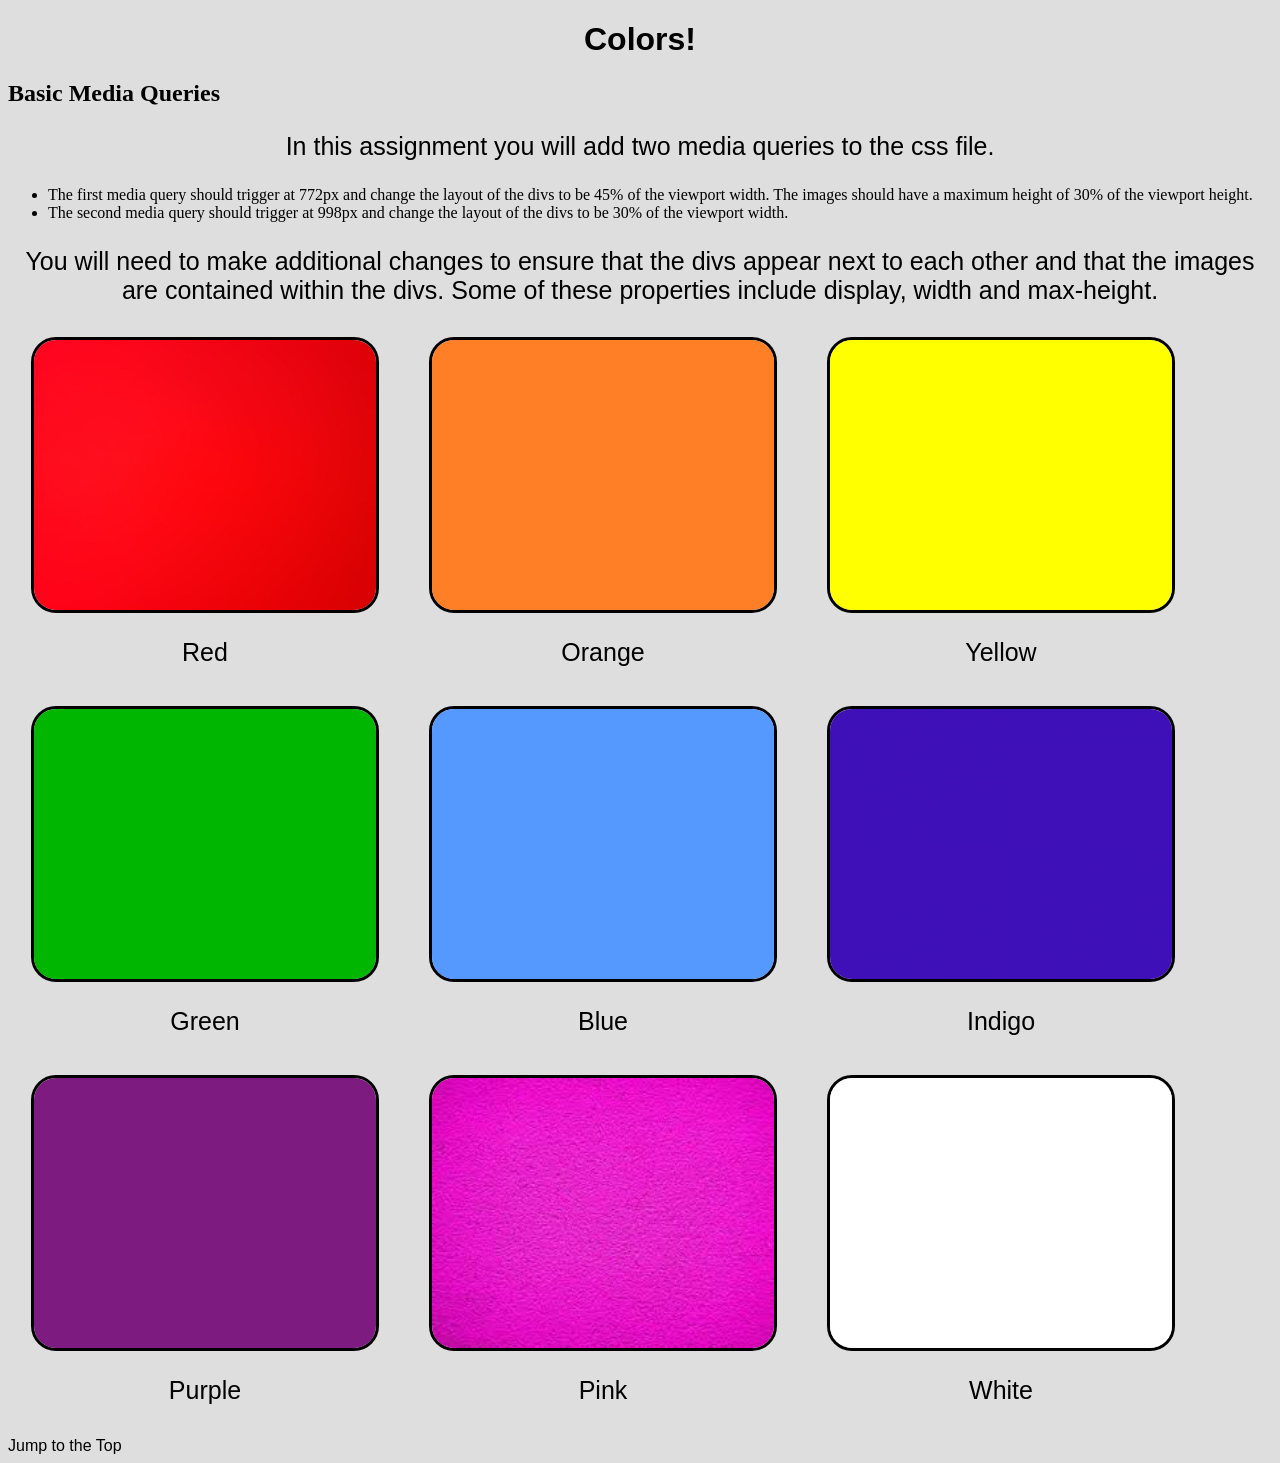
<file: Homework 1 responsive design/index.html>
<!DOCTYPE html>
<html lang="en">

<head>
  <meta charset="UTF-8">
  <meta http-equiv="X-UA-Compatible" content="IE=edge">
  <meta name="viewport" content="width=device-width, initial-scale=1.0">
  <title>Colors</title>
  <link rel="stylesheet" href="css/style.css">
</head>

<body>
  <header>
    <h1 id="top">Colors!</h1>
  </header>

  <main>
    <h2>Basic Media Queries</h2>
    <p>In this assignment you will add two media queries to the css file.</p>
    <ul>
      <li>The first media query should trigger at 772px and change the layout of the divs to be 45% of the viewport width. The images should have a maximum height of 30% of the viewport height.</li>

      <li>The second media query should trigger at 998px and change the layout of the divs to be 30% of the viewport width.</li>
    </ul>
    <p>You will need to make additional changes to ensure that the divs appear next to each other and that the images are contained within the divs.  Some of these properties include display, width and max-height.</p>

    <div>
      <img src="images/Red.jpeg" alt="Red" width="200">
      <p class = "label">Red</p>
    </div>
    <div>
      <img src="images/Orange.png" alt="Orange" width="200">
      <p class = "label">Orange</p>
    </div>
    <div>
      <img src="images/Yellow.png" alt="Yellow" width="200">
      <p class = "label">Yellow</p>
    </div>
    <div>
      <img src="images/Green.png" alt="Green" width="200">
      <p class = "label">Green</p>
    </div>
    <div>
      <img src="images/Blue.png" alt="Blue" width="200">
      <p class = "label">Blue</p>
    </div>
    <div>
      <img src="images/Indigo.jpeg" alt="Indigo" width="200">
      <p class = "label">Indigo</p>
    </div>
    <div>
      <img src="images/Purple.png" alt="Purple" width="200">
      <p class = "label">Purple</p>
    </div>
    <div>
      <img src="images/Pink.jpeg" alt="Pink" width="200">
      <p class = "label">Pink</p>
    </div>
    <div>
      <img src="images/White.png" alt="White" width="200">
      <p class = "label">White</p>
    </div>
    </div>
  </main>

  <footer>
    <a href="#top">Jump to the Top</a>
  </footer>
</body>

</html>
</file>
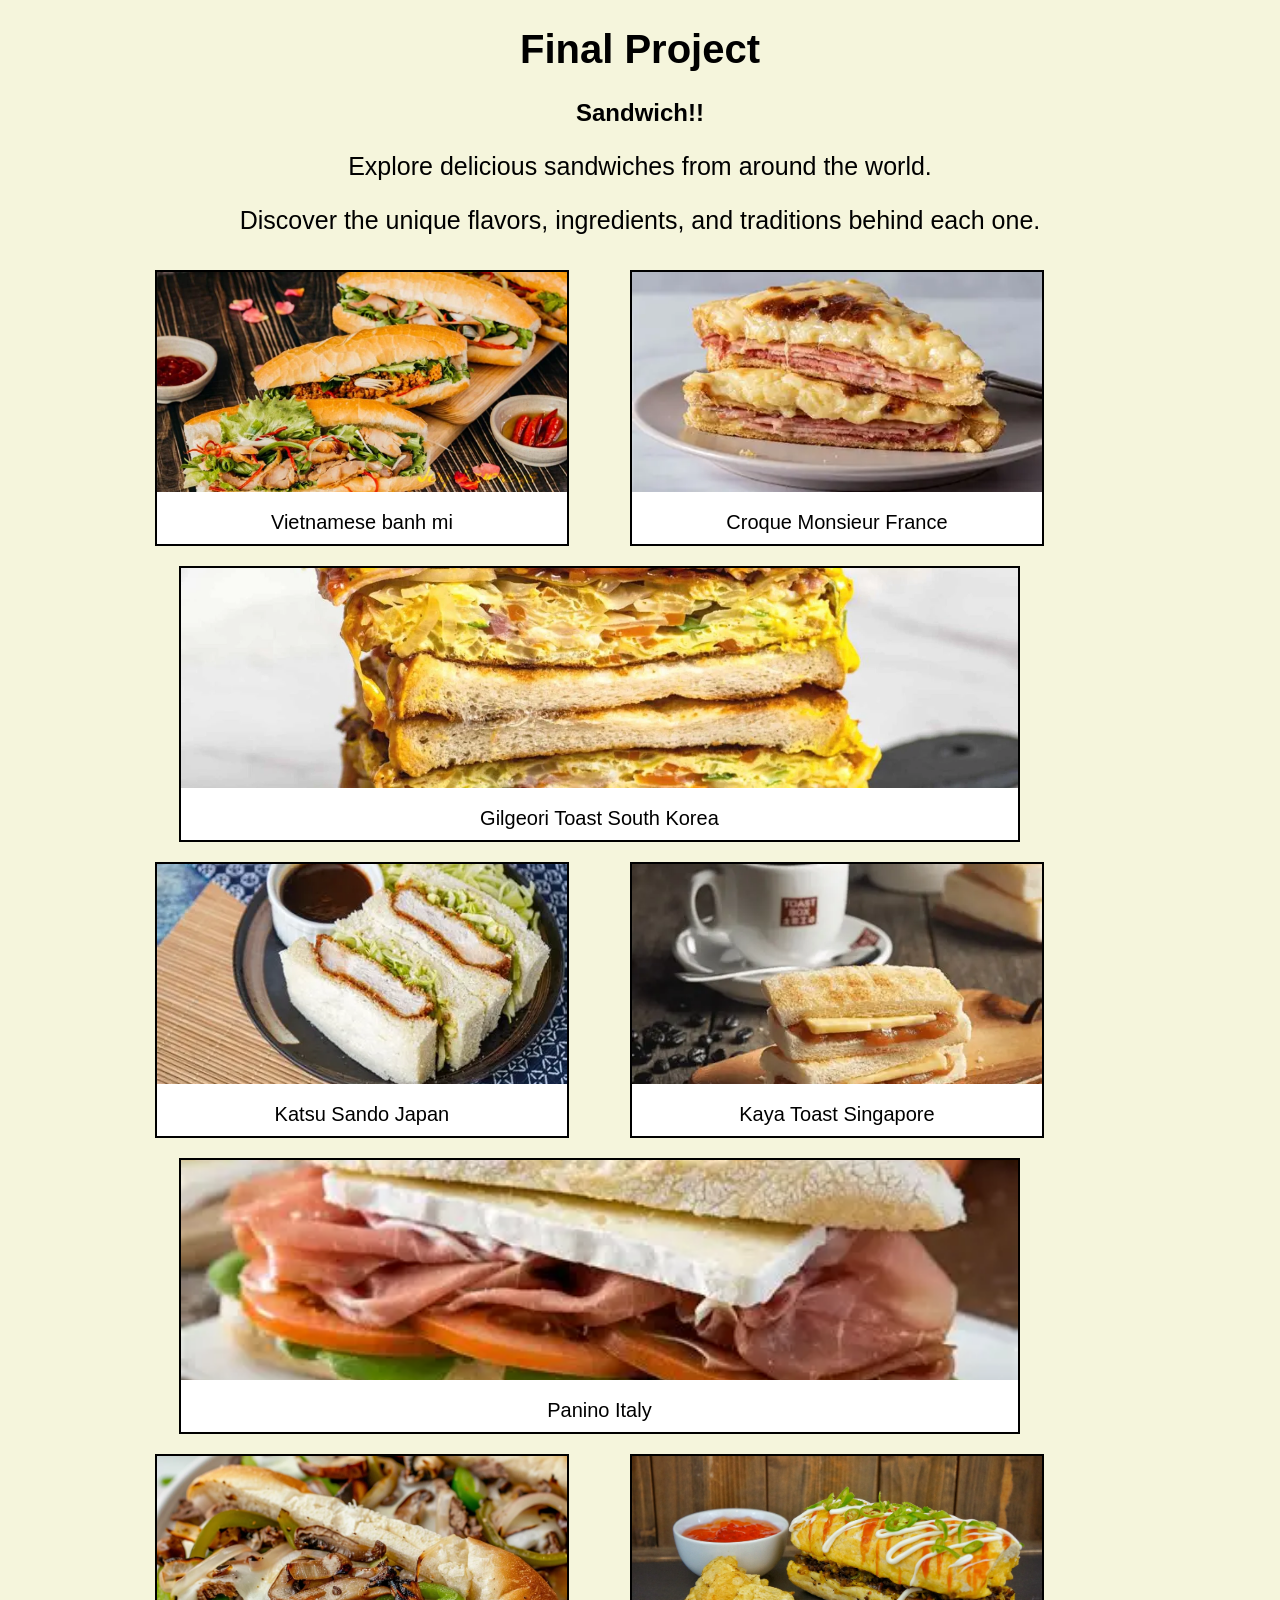
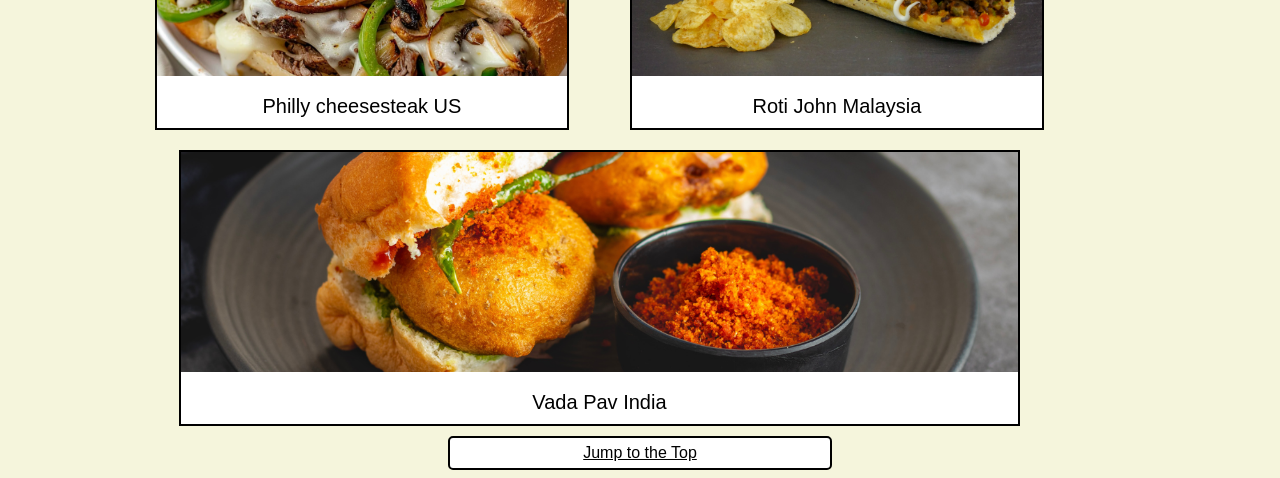
<file: Homework-2-responsive-design/index.html>
<!DOCTYPE html>
<html lang="en">

<head>
  <meta charset="UTF-8">
  <meta http-equiv="X-UA-Compatible" content="IE=edge">
  <meta name="viewport" content="width=device-width, initial-scale=1.0">
  <title>Sandwich final project</title>
  <link rel="stylesheet" href="css/style.css">
</head>

<body>
  <header>
    <h1 id="top">Final Project</h1>
    <h2 id="top2">Sandwich!!</h2>
  </header>

  <main>
    <p>Explore delicious sandwiches from around the world.</p>

    <p>Discover the unique flavors, ingredients, and traditions behind each one.</p>
    
    <div class = "grid">
        <figure>
        <img src="images/banh-mi-viet-nam.jpg" alt="Vietnamese banh mi" width="200">
        <figcaption>Vietnamese banh mi</figcaption>
        </figure>
        <figure>
        <img src="images/Croque-Monsieur-France.jpg" alt="Croque Monsieur France" width="200">
        <figcaption>Croque Monsieur France</figcaption>
        </figure>
        <figure>
        <img src="images/Gilgeori-Toast-South-Korea.jpg" alt="Gilgeori Toast South Korea" width="200">
        <figcaption>Gilgeori Toast South Korea</figcaption>
        </figure>
        <figure>
        <img src="images/Katsu-sando-japan.jpg" alt="Katsu Sando Japan" width="200">
        <figcaption>Katsu Sando Japan</figcaption>
        </figure>
        <figure>
        <img src="images/Kaya-Toast-Singapore.jpg" alt="Kaya Toast Singapore" width="200">
        <figcaption>Kaya Toast Singapore</figcaption>
        </figure>
        <figure>
        <img src="images/Panino-Italy.jpg" alt="Panino Italy" width="200">
        <figcaption>Panino Italy</figcaption>
        </figure>
        <figure>
        <img src="images/philly-cheesesteak-US.jpg" alt="Philly Cheesesteak USA" width="200">
        <figcaption>Philly cheesesteak US</figcaption>
        </figure>
        <figure>
        <img src="images/Roti_John-malaysia.jpg" alt="Roti John Malaysia" width="200">
        <figcaption>Roti John Malaysia</figcaption>
        </figure>
        <figure>
        <img src="images/vada-pag-india.jpg" alt="Vada Pav India" width="200">
        <figcaption>Vada Pav India</figcaption>
        </figure>
    </div>
  </main>

  <footer>
    <a href="#top">Jump to the Top</a>
  </footer>
</body>

</html>
</file>
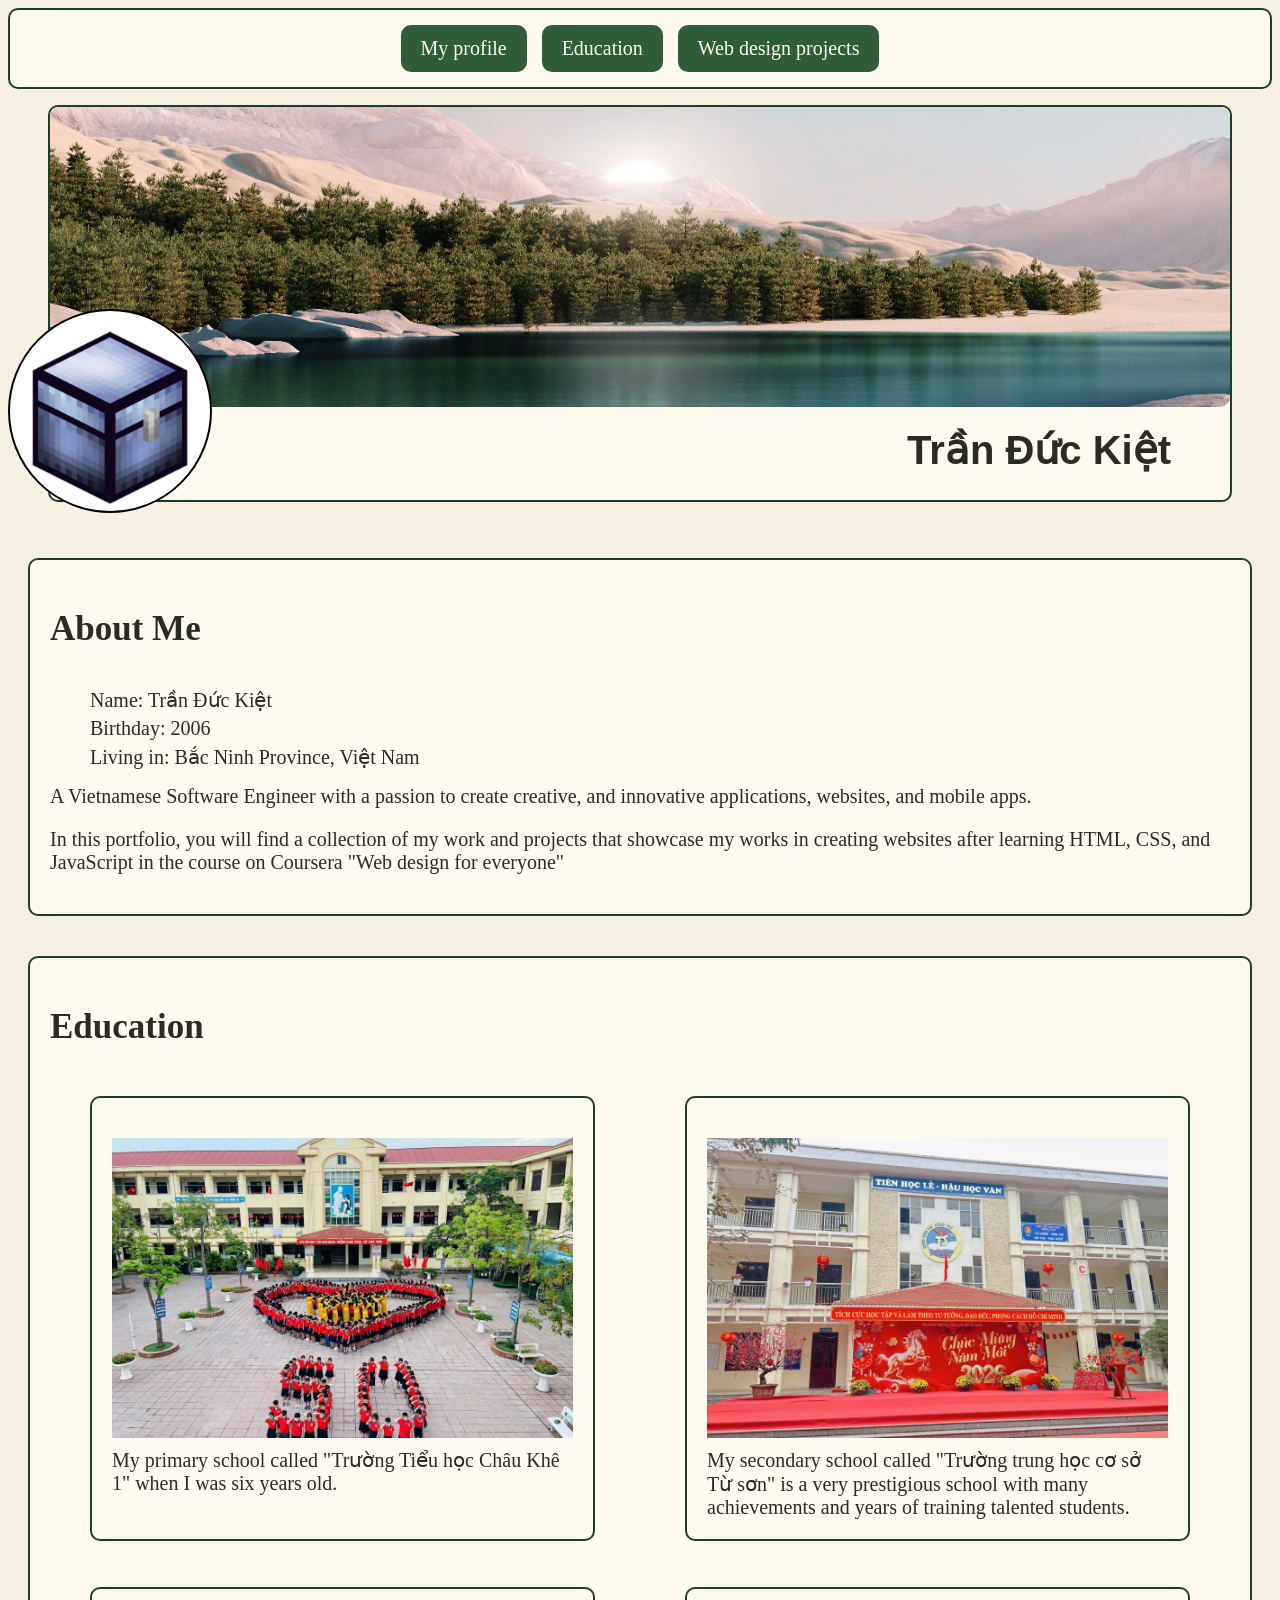
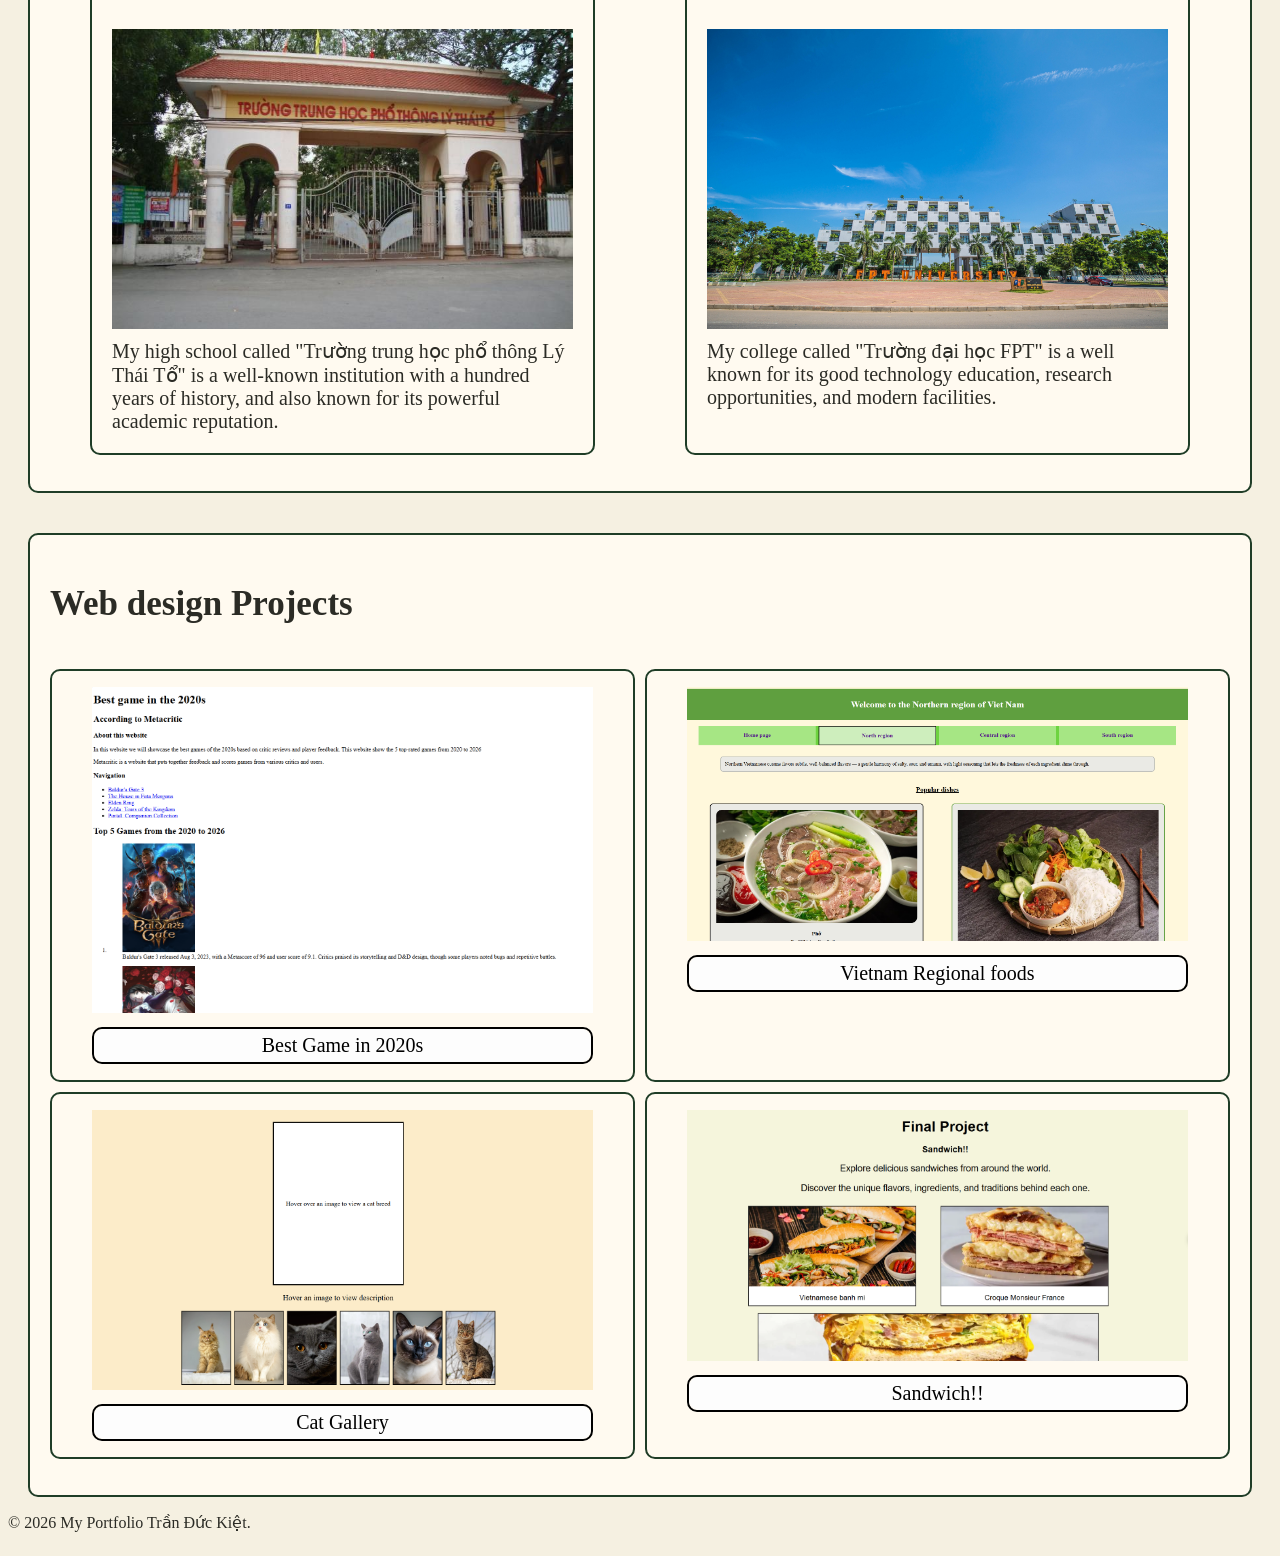
<file: PortfolioDesign/Index.html>
<!DOCTYPE html>
<html lang="en">
<head>
    <meta charset="UTF-8">
    <meta name="viewport" content="width=device-width, initial-scale=1.0">
    <link href = "style.css" rel = "stylesheet">
    <title>My portfolio</title>
</head>
<body>
    <a class="skip-link" href="#main">Skip to main content</a>
    <nav>
        <a href="#profile">My profile</a>
        <a href="#education">Education</a>
        <a href="#projects">Web design projects</a>
    </nav>
        <header class = "profile" id="profile">
                    <figure class = "banner">
                        <img src="Images/snow-forest.jpg" alt="Banner Snowy forest" width = "400">
                        <figcaption><h1>Trần Đức Kiệt</h1></figcaption>
                    </figure>
                    <figure class = "profile-picture">
                        <img src = "Images/Block_Reinforced_Strongbox.png" alt = "Profile Picture" width = "300">
                    </figure>
        </header>
        <main id="main">
            <section class = "about-me">
                <h2>About Me</h2>
                <div class = "grid"> 
                    <ul>
                        <li>Name: Trần Đức Kiệt</li>
                        <li>Birthday: 2006</li>
                        <li>Living in: Bắc Ninh Province, Việt Nam</li>
                    </ul>
                    <p>A Vietnamese Software Engineer with a passion to create creative, and innovative applications, websites, and mobile apps.</p>
                    <p>In this portfolio, you will find a collection of my work and projects that showcase my works in creating websites after learning HTML, CSS, and JavaScript in the course on Coursera "Web design for everyone"</p>
                </div>
            </section>
            <section class = "education" id="education">
                <h2>Education</h2>                
                <div class = "grid">
                    <figure>
                        <img src = "Images/TTHCK1.jpg" alt = "My primary school" width = "300">
                        <figcaption>My primary school called "Trường Tiểu học Châu Khê 1" when I was six years old.</figcaption>
                    </figure>
                                        <figure>
                        <img src = "Images/TTHCSTS.jpg" alt = "My secondary school" width = "300">
                        <figcaption>My secondary school called "Trường trung học cơ sở Từ sơn" is a very prestigious school with many achievements and years of training talented students.</figcaption>
                    </figure>
                    <figure>
                        <img src = "Images/TTHPTLTT.jpg" alt = "My high school" width = "300">
                        <figcaption>My high school called "Trường trung học phổ thông Lý Thái Tổ" is a well-known institution with a hundred years of history, and also known for its powerful academic reputation.</figcaption>
                    </figure>
                    <figure>
                        <img src = "Images/CollegeFPT.jpg" alt = "My college" width = "300">
                        <figcaption>My college called "Trường đại học FPT" is a well known for its good technology education, research opportunities, and modern facilities.</figcaption>
                    </figure>
                </div>
            </section>
        <section class = "web-Project" id="projects">
            <h2>Web design Projects</h2>
            <ul class = "projects-lists">
                <li>
                    <figure>
                        <img class = "preview" src = "Images/Bestgame.png" alt = "Best Game in 2020s" width = "300">
                        <figcaption><a href = "https://leclercmoonsilver.github.io/HTML-learning/HTML%20final%20project%20week%203/Best_game_in_2020s.html" target="_blank">Best Game in 2020s</a></figcaption>
                    </figure>
                </li>
                <li>
                    <figure>
                        <img class = "preview" src = "Images/VietnameseFood.png" alt = "Vietnam Regional foods" width = "300">
                        <figcaption><a href = "https://leclercmoonsilver.github.io/CSS-learning/CSS-final-project/MainPage.html" target="_blank">Vietnam Regional foods</a></figcaption>
                    </figure>
                </li>
                <li>
                    <figure>
                        <img class = "preview" src = "Images/Catcat.png" alt = "Cat Gallery" width = "300">
                        <figcaption><a href = "https://leclercmoonsilver.github.io/Java-script-learning/Javascript%20final%20project/index.html" target="_blank">Cat Gallery</a></figcaption>
                    </figure>
                </li>
                <li>
                    <figure>
                        <img class = "preview" src = "Images/Sandwich.png" alt = "Sandwich" width = "300">
                        <figcaption><a href = "https://leclercmoonsilver.github.io/HTML-CSS-Responsive-Design/Homework-2-responsive-design/index.html" target="_blank">Sandwich!!</a></figcaption>
                    </figure>
                </li>
            </ul>
        </section>
        </main>
        <footer>
            <p>&copy; 2026 My Portfolio Trần Đức Kiệt.</p>
        </footer>
    <button id="topBtn" aria-label="Back to top" hidden>↑</button>
    <script src="script.js"></script>
</body>
</html>
</file>
<file: Homework 1 responsive design/css/style.css>
body {
    background-color: #dedede;
}

h1 {
    text-align: center;
    font-family:Arial, sans-serif;
    font-size: 32px;
}

a {
    color: #000;
    text-decoration: none;
    font-family:Arial, sans-serif;
}

p {
   font-size: 25px;
   font-family:Arial, sans-serif;
}

img{
  width:100%;
}


p{
  text-align:center;
}

div img{
    width: 90%;
    height: 30vh;
    max-height: 30vh;
    /* object-fit: cover; */
    display:block;
    margin:auto;
    border: solid 3px black;
    border-radius: 25px;
}

div{
  display: inline-block;
  width: 100%;
  margin: 5px;
  padding: 2px;
  box-sizing: border-box;
}

@media (min-width: 772px) {
    div {
        width: 45vw;
    }
    div img {
        max-height: 30vh;
    }
}

@media (min-width: 998px) {
    div{
        width: 30vw;
    }
}



























/* main {
    border: 5px #000 solid;
    margin: 10px;
} */



/* .container {
    display: grid;
    grid-template-columns: 1fr;
    justify-items: center;
} */

/* img{
    width: 200px;
    height: 200px;
    padding: 5px;
} */

/* .child {
    position: relative;
    display: inline-block;
    border: 5px black solid;
    margin: 5px;
    border-radius: 5px;
} */

/* 

.label {
    display: none;
    position: absolute;
    top: 40%;
    left: 40%;
} */
/* 
.button {
    display: inline-block;
    border: 2px solid #000;
    padding: 5px;
    border-radius: 25px;
}
 */
/* 
.button:hover {
    background-color:#fff;
} */

/* 
footer {
    display: flex;
    justify-content: center;
} */

/* 
header {
    border-radius: 5px;
    border: 5px #000 solid;
    margin: 10px;
} */

/* 
.label {
    display: none;
    position: absolute;
    top: 40%;
    left: 40%;
} */
/* 
.child:hover .label {
    display: block;
} */
</file>
<file: Homework-2-responsive-design/css/style.css>
body {
    background-color: beige;
}

h1 {
    text-align: center;
    font-family:Arial, sans-serif;
    font-size: 40px;
}
h2 {
    text-align: center;
    font-family:Arial, sans-serif;
}

/* a {
    color: #000;
    text-decoration: none;
    font-family:Arial, sans-serif;
} */

p {
   font-size: 25px;
   font-family:Arial, sans-serif;
}

/* img{
  width:100%;
} */


p{
  text-align:center;
}

/* div img{
    width:150px;
    height: 150px;
    display:block;
    margin:auto;
} */

div{
  display: inline-block;
  width: 24%;
  margin: 5px;
  padding: 2px;
}

footer {
    a {
        display: flex;
        justify-content: center;
        width: 30%;
        height: 30px;
        line-height: 30px;
        border: 2px solid black;
        border-radius: 5px;
        background-color: white;
        margin: 0 auto;
        text-decoration: underline;
        color: #000;
        font-family:Arial, sans-serif;
    }
}

.grid {
    display: grid;
    grid-template-columns: 1fr;
    justify-items: center;
    margin: 0 auto;
    width: 80%;
    padding: 10px;
    gap: 10px;
}
figure {
    margin: 0;
    width: 90%;
    border-radius: 10px;
    border: 2px solid black;
    background-color: white;
}
figure img {
    width: 100%;
    height: 220px;
    object-fit: cover;
    border-radius: 10px;
}

figcaption {
    text-align: center;
    font-family:Arial, sans-serif;
    font-size: 20px;
    padding: 10px 5px;
}


@media (min-width: 772px) {
    .grid {
        grid-template-columns: 45% 45%;
        row-gap: 20px;
        column-gap: 20px;
    }
    .grid figure:last-child {
        grid-column: span 2;
        width: 90%;
    }
    .grid figure img {
        width: 100%;
        height: 100%;
        object-fit: cover;
        border-radius: 50%;
    }
    .grid figure {
        width: 200px;
        height: 200px;
        border-radius: 50%;
        margin: 0 auto 60px auto;
    }
    .grid figcaption {
        margin-top: 5px;
    }
}

@media (min-width: 992px) {
    .grid figure {
        width: 90%;
        height: auto;
        border-radius: 0px;
        margin: 0 auto;
    }
    .grid figure img {
        width: 100%;
        height: 220px;
        object-fit: cover;
        border-radius: 0px;
    }
    .grid figure:last-child {
        grid-column: span 1;
    }
    .grid figure:nth-child(3n) {
        grid-column: span 2;
    }
}

html {
    scroll-behavior: smooth;
}

@media (prefers-reduce-motion: reduce) {
    html {
        scroll-behavior: auto;
    }
}

@media (prefers-color-scheme: dark) {
    body {
        background-color: #121212;
        color: #ffffff;
    }
    figure {
        border-color: black;
        background-color: #1a1a1a;
        color: #fdd835;
    }
    footer a {
        border-color: #ffffff;
        color: black;
    }
}















/* main {
    border: 5px #000 solid;
    margin: 10px;
}



.container {
    display: grid;
    grid-template-columns: 1fr;
    justify-items: center;
}

img{
    width: 200px;
    height: 200px;
    padding: 5px;
}

.child {
    position: relative;
    display: inline-block;
    border: 5px black solid;
    margin: 5px;
    border-radius: 5px;
}



.label {
    display: none;
    position: absolute;
    top: 40%;
    left: 40%;
}

.button {
    display: inline-block;
    border: 2px solid #000;
    padding: 5px;
    border-radius: 25px;
}


.button:hover {
    background-color:#fff;
}


footer {
    display: flex;
    justify-content: center;
}


header {
    border-radius: 5px;
    border: 5px #000 solid;
    margin: 10px;
}


.label {
    display: none;
    position: absolute;
    top: 40%;
    left: 40%;
}

.child:hover .label {
    display: block;
} */
</file>
<file: PortfolioDesign/style.css>
/*this guy help delcare variables
but in here he will be a color palette for the website
w guy for making thing easier
*/
:root {
    --bg: #f5f0e1;
    --card: #fffaf0;
    --primary: #2f5d3a;
    --accent: #6b9e5a;
    --border: #1f3d27;
    --text: #2b2b25; 
}





.banner {
    img{
        display: block;
        border-radius: 10px;
        object-fit: cover;
        width: 100%;
        height: 300px;
    }
    h1 {
        text-align: right;
        font-size: 2.5rem;
        margin-top: 20px;
        margin-right: 5%;
        font-family:'Segoe UI', Tahoma, Geneva, Verdana, sans-serif;
    }
    display: flex;
    flex-direction: column;
    border: 2px solid black;
    border-radius: 10px;
}
header {
    position: relative;
}
.profile-picture {
    position: absolute;
    top: 220px;
    display: block;
    margin: 0 auto;
    border: 2px solid black;
    border-radius: 50%;
    width: 200px;
    height: 200px;
    object-fit: cover;
    background-color: white;
    img {
        width: 200px;
        height: 200px;
    }
}
nav {
    display: flex;
    justify-content: center;
    align-items: center;
    flex-wrap: wrap;
    text-align: center;
    gap: 15px;
    font-size: 20px;
    padding: 15px;
    border-radius: 10px;
    background-color: rgb(255, 255, 255);
    position: sticky;
    top: 0;
    z-index: 100;
    
    border: 2px solid black;
    a {
        text-decoration: none;
        color: black;
        margin: 0;
        padding: 12px 20px;
        width: auto;
        height: auto;
        background-color: rgb(236, 13, 13);
        border-radius: 10px;
    }
}

nav a{
    transition: background-color 0.3s, transform 0.3s;
}
nav a:hover {
    background-color: rgb(150, 0, 0);
    color: white;
    transform: translateY(-3px);
}




.about-me {
    display: flex;
    flex-direction: column;
    border: 2px solid black;
    border-radius: 10px;
    margin-top: 40px;
    padding: 20px;
    margin-left: 20px;
    margin-right: 20px;
    h2 {
        font-size: 35px;
    }
    ul {
        list-style-type: none;
        margin-top: 10px;
        li {
            margin-bottom: 5px;
            font-size: 20px;
        }

    }
    p {
        font-size: 20px;
        margin-top: 10px;
    }
}
.education {
    display: flex;
    flex-direction: column;
    border: 2px solid black;
    border-radius: 10px;
    margin-top: 40px;
    padding: 20px;
    margin-left: 20px;
    margin-right: 20px;
    h2 {
        font-size: 35px;
    }
    figure{
        display: flex;
        flex-direction: column;
        
        border: 2px solid black;
        border-radius: 10px;
        margin-top: 20px;
        padding: 20px;
    }
    img{
        width: 100%;
        height: 300px;
        object-fit: cover;
        margin-top: 20px;
    }
    figcaption {
        font-size: 20px;
        margin-top: 10px;
    }
}

.web-Project {
    display: flex;
    flex-direction: column;
    border: 2px solid black;
    border-radius: 10px;
    margin-top: 40px;
    padding: 20px;
    margin-left: 20px;
    margin-right: 20px;
    h2 {
        font-size: 35px;
    }
    ul {
        list-style-type: none;
        padding: 0;
    }
    li{
        img{
            width: 100%;
            height: auto;
            object-fit: cover;
        }
        border: 2px solid black;
        border-radius: 10px;
        margin-bottom: 10px;
    }
    figcaption {
        display: flex;
        justify-content: space-around;
        flex-wrap: wrap;
        font-size: 20px;
        margin-top: 10px;
        text-align: center;
        border: 2px solid black;
        border-radius: 10px;
        a{
            text-decoration: none;
            color: rgb(0, 0, 0);
            background-color: rgb(253, 253, 253);
            padding: 5px;
            width: 100%;
            height: 100%;
            border-radius: 10px;
        }
    }
}

body {
    min-height: 100vh;
    display: flex;
    flex-direction: column;
}
main {
    flex: 1;
}

/*Color
now this is where we change colors for the whole website
*/
body {
    background-color: var(--bg);
    color: var(--text);
}

nav {
    background-color: var(--card);
    border-color: var(--border);
}
nav a{
    background-color: var(--primary);
    color: var(--card);
}
nav a:hover {
    background-color: var(--accent);
    color: var(--text);
}

.about-me, .education, .web-Project, .banner {
    background-color: var(--card);
    border-color: var(--border);
}

.education figure, .web-Project li {
    border-color: var(--border);
}

/*Hover Effects
i swear this is cool
*/
.web-Project li, .education figure {
    transition: transform 0.3s, box-shadow 0.3s;
}
.web-Project li:hover, .education figure:hover {
    transform: scale(1.05);
    box-shadow: 0 8px 20px rgba(0, 0, 0, 0.2);
}

.web-Project figcaption a{
    transition: background-color 0.3s, transform 0.3s;
}
.web-Project figcaption a:hover {
    background-color: #ffd6d6;

}



/*this is the responsive design thingy*/


.education .grid, .projects-lists {
    display: grid;
    grid-template-columns: 1fr;
    gap: 10px;
}

.projects-lists li {
    margin-bottom: 0;
}
@media(min-width: 772px) {
    .education .grid, .projects-lists {
        grid-template-columns: 1fr 1fr;
    }
}

/*this thing add feature like smooth scrolll, and some reduce motion and dark mode too*/
/*added some uhhh auto scroll up button when you reach bottom*/

/*to top button*/
#topBtn {
    position: fixed;
    bottom: 20px;
    right: 20px;
    padding: 15px 20px;
    border-radius: 50%;
    border: 2px solid var(--border);
    background: #304A2B;
    color: #fffaf0;
    cursor: pointer;
}
#topBtn:hover {
    background: var(--accent);
    transform: scale(1.05);
    box-shadow: 0 8px 20px rgba(0, 0, 0, 0.2);
}
#topBtn {
    transition: transform 0.3s, box-shadow 0.3s;
}

/*skip to content link*/
.skip-link {
    position: absolute;
    left: -9999px;
    text-decoration: none;
    color: var(--text);

}
.skip-link:focus {
    left: 10px;
    top: 10px;
    background: var(--card);
    padding: 10px;
    z-index: 200;
}
a:focus-visible,
button:focus-visible {
    outline: 3px solid var(--primary);
    outline-offset: 3px;
}

html {
    scroll-behavior: smooth;
}

@media (prefers-reduce-motion: reduce) {
    html {
        scroll-behavior: auto;
    }
}

@media (prefers-color-scheme: dark) {
    :root {
        --bg: #1a2a1f;
        --card: #243a2b;
        --primary: #6b9e5a;
        --accent: #a8c99a;
        --border: #0f1a12;
        --text: #f5f0e1;
    }
    nav a { color: #1a2a1f; }
}
</file>
